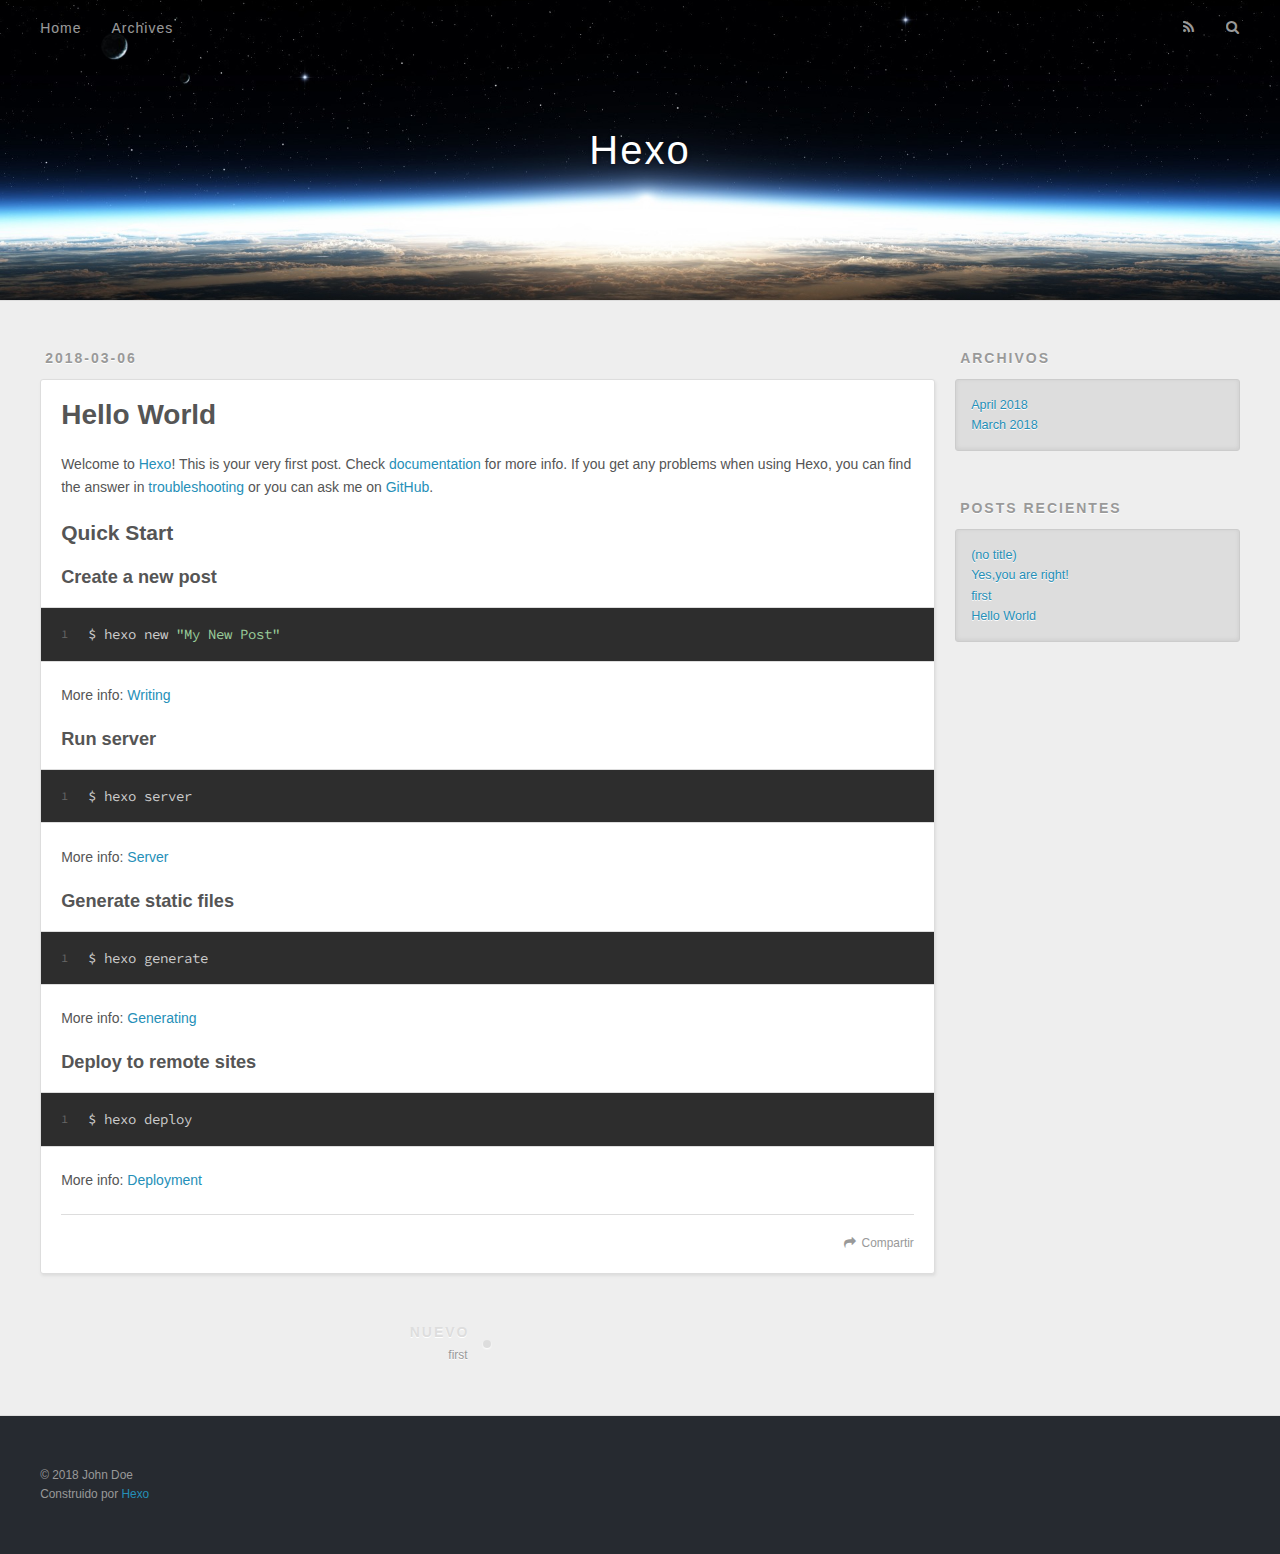
<file: 2018/03/06/hello-world/index.html>
<!DOCTYPE html>
<html>
<head>
  <meta charset="utf-8">
  

  
  <title>Hello World | Hexo</title>
  <meta name="viewport" content="width=device-width, initial-scale=1, maximum-scale=1">
  <meta name="description" content="Welcome to Hexo! This is your very first post. Check documentation for more info. If you get any problems when using Hexo, you can find the answer in troubleshooting or you can ask me on GitHub. Quick">
<meta property="og:type" content="article">
<meta property="og:title" content="Hello World">
<meta property="og:url" content="http://yoursite.com/2018/03/06/hello-world/index.html">
<meta property="og:site_name" content="Hexo">
<meta property="og:description" content="Welcome to Hexo! This is your very first post. Check documentation for more info. If you get any problems when using Hexo, you can find the answer in troubleshooting or you can ask me on GitHub. Quick">
<meta property="og:updated_time" content="2018-03-06T09:33:30.188Z">
<meta name="twitter:card" content="summary">
<meta name="twitter:title" content="Hello World">
<meta name="twitter:description" content="Welcome to Hexo! This is your very first post. Check documentation for more info. If you get any problems when using Hexo, you can find the answer in troubleshooting or you can ask me on GitHub. Quick">
  
    <link rel="alternate" href="/atom.xml" title="Hexo" type="application/atom+xml">
  
  
    <link rel="icon" href="/favicon.png">
  
  
    <link href="//fonts.googleapis.com/css?family=Source+Code+Pro" rel="stylesheet" type="text/css">
  
  <link rel="stylesheet" href="/css/style.css">
</head>

<body>
  <div id="container">
    <div id="wrap">
      <header id="header">
  <div id="banner"></div>
  <div id="header-outer" class="outer">
    <div id="header-title" class="inner">
      <h1 id="logo-wrap">
        <a href="/" id="logo">Hexo</a>
      </h1>
      
    </div>
    <div id="header-inner" class="inner">
      <nav id="main-nav">
        <a id="main-nav-toggle" class="nav-icon"></a>
        
          <a class="main-nav-link" href="/">Home</a>
        
          <a class="main-nav-link" href="/archives">Archives</a>
        
      </nav>
      <nav id="sub-nav">
        
          <a id="nav-rss-link" class="nav-icon" href="/atom.xml" title="RSS"></a>
        
        <a id="nav-search-btn" class="nav-icon" title="Buscar"></a>
      </nav>
      <div id="search-form-wrap">
        <form action="//google.com/search" method="get" accept-charset="UTF-8" class="search-form"><input type="search" name="q" class="search-form-input" placeholder="Search"><button type="submit" class="search-form-submit">&#xF002;</button><input type="hidden" name="sitesearch" value="http://yoursite.com"></form>
      </div>
    </div>
  </div>
</header>
      <div class="outer">
        <section id="main"><article id="post-hello-world" class="article article-type-post" itemscope itemprop="blogPost">
  <div class="article-meta">
    <a href="/2018/03/06/hello-world/" class="article-date">
  <time datetime="2018-03-06T09:33:30.188Z" itemprop="datePublished">2018-03-06</time>
</a>
    
  </div>
  <div class="article-inner">
    
    
      <header class="article-header">
        
  
    <h1 class="article-title" itemprop="name">
      Hello World
    </h1>
  

      </header>
    
    <div class="article-entry" itemprop="articleBody">
      
        <p>Welcome to <a href="https://hexo.io/" target="_blank" rel="noopener">Hexo</a>! This is your very first post. Check <a href="https://hexo.io/docs/" target="_blank" rel="noopener">documentation</a> for more info. If you get any problems when using Hexo, you can find the answer in <a href="https://hexo.io/docs/troubleshooting.html" target="_blank" rel="noopener">troubleshooting</a> or you can ask me on <a href="https://github.com/hexojs/hexo/issues" target="_blank" rel="noopener">GitHub</a>.</p>
<h2 id="Quick-Start"><a href="#Quick-Start" class="headerlink" title="Quick Start"></a>Quick Start</h2><h3 id="Create-a-new-post"><a href="#Create-a-new-post" class="headerlink" title="Create a new post"></a>Create a new post</h3><figure class="highlight bash"><table><tr><td class="gutter"><pre><span class="line">1</span><br></pre></td><td class="code"><pre><span class="line">$ hexo new <span class="string">"My New Post"</span></span><br></pre></td></tr></table></figure>
<p>More info: <a href="https://hexo.io/docs/writing.html" target="_blank" rel="noopener">Writing</a></p>
<h3 id="Run-server"><a href="#Run-server" class="headerlink" title="Run server"></a>Run server</h3><figure class="highlight bash"><table><tr><td class="gutter"><pre><span class="line">1</span><br></pre></td><td class="code"><pre><span class="line">$ hexo server</span><br></pre></td></tr></table></figure>
<p>More info: <a href="https://hexo.io/docs/server.html" target="_blank" rel="noopener">Server</a></p>
<h3 id="Generate-static-files"><a href="#Generate-static-files" class="headerlink" title="Generate static files"></a>Generate static files</h3><figure class="highlight bash"><table><tr><td class="gutter"><pre><span class="line">1</span><br></pre></td><td class="code"><pre><span class="line">$ hexo generate</span><br></pre></td></tr></table></figure>
<p>More info: <a href="https://hexo.io/docs/generating.html" target="_blank" rel="noopener">Generating</a></p>
<h3 id="Deploy-to-remote-sites"><a href="#Deploy-to-remote-sites" class="headerlink" title="Deploy to remote sites"></a>Deploy to remote sites</h3><figure class="highlight bash"><table><tr><td class="gutter"><pre><span class="line">1</span><br></pre></td><td class="code"><pre><span class="line">$ hexo deploy</span><br></pre></td></tr></table></figure>
<p>More info: <a href="https://hexo.io/docs/deployment.html" target="_blank" rel="noopener">Deployment</a></p>

      
    </div>
    <footer class="article-footer">
      <a data-url="http://yoursite.com/2018/03/06/hello-world/" data-id="cjfgd38qp0002l8o0o001juul" class="article-share-link">Compartir</a>
      
      
    </footer>
  </div>
  
    
<nav id="article-nav">
  
    <a href="/2018/03/06/first/" id="article-nav-newer" class="article-nav-link-wrap">
      <strong class="article-nav-caption">Nuevo</strong>
      <div class="article-nav-title">
        
          first
        
      </div>
    </a>
  
  
</nav>

  
</article>

</section>
        
          <aside id="sidebar">
  
    

  
    

  
    
  
    
  <div class="widget-wrap">
    <h3 class="widget-title">Archivos</h3>
    <div class="widget">
      <ul class="archive-list"><li class="archive-list-item"><a class="archive-list-link" href="/archives/2018/04/">April 2018</a></li><li class="archive-list-item"><a class="archive-list-link" href="/archives/2018/03/">March 2018</a></li></ul>
    </div>
  </div>


  
    
  <div class="widget-wrap">
    <h3 class="widget-title">Posts recientes</h3>
    <div class="widget">
      <ul>
        
          <li>
            <a href="/2018/04/01/March-has-gone-the-ever-worst-period-of-my-life-hitherto/">(no title)</a>
          </li>
        
          <li>
            <a href="/2018/03/26/Yes-you-are-right/">Yes,you are right!</a>
          </li>
        
          <li>
            <a href="/2018/03/06/first/">first</a>
          </li>
        
          <li>
            <a href="/2018/03/06/hello-world/">Hello World</a>
          </li>
        
      </ul>
    </div>
  </div>

  
</aside>
        
      </div>
      <footer id="footer">
  
  <div class="outer">
    <div id="footer-info" class="inner">
      &copy; 2018 John Doe<br>
      Construido por <a href="http://hexo.io/" target="_blank">Hexo</a>
    </div>
  </div>
</footer>
    </div>
    <nav id="mobile-nav">
  
    <a href="/" class="mobile-nav-link">Home</a>
  
    <a href="/archives" class="mobile-nav-link">Archives</a>
  
</nav>
    

<script src="//ajax.googleapis.com/ajax/libs/jquery/2.0.3/jquery.min.js"></script>


  <link rel="stylesheet" href="/fancybox/jquery.fancybox.css">
  <script src="/fancybox/jquery.fancybox.pack.js"></script>


<script src="/js/script.js"></script>



  </div>
</body>
</html>
</file>
<file: css/style.css>
body {
  width: 100%;
}
body:before,
body:after {
  content: "";
  display: table;
}
body:after {
  clear: both;
}
html,
body,
div,
span,
applet,
object,
iframe,
h1,
h2,
h3,
h4,
h5,
h6,
p,
blockquote,
pre,
a,
abbr,
acronym,
address,
big,
cite,
code,
del,
dfn,
em,
img,
ins,
kbd,
q,
s,
samp,
small,
strike,
strong,
sub,
sup,
tt,
var,
dl,
dt,
dd,
ol,
ul,
li,
fieldset,
form,
label,
legend,
table,
caption,
tbody,
tfoot,
thead,
tr,
th,
td {
  margin: 0;
  padding: 0;
  border: 0;
  outline: 0;
  font-weight: inherit;
  font-style: inherit;
  font-family: inherit;
  font-size: 100%;
  vertical-align: baseline;
}
body {
  line-height: 1;
  color: #000;
  background: #fff;
}
ol,
ul {
  list-style: none;
}
table {
  border-collapse: separate;
  border-spacing: 0;
  vertical-align: middle;
}
caption,
th,
td {
  text-align: left;
  font-weight: normal;
  vertical-align: middle;
}
a img {
  border: none;
}
input,
button {
  margin: 0;
  padding: 0;
}
input::-moz-focus-inner,
button::-moz-focus-inner {
  border: 0;
  padding: 0;
}
@font-face {
  font-family: FontAwesome;
  font-style: normal;
  font-weight: normal;
  src: url("fonts/fontawesome-webfont.eot?v=#4.0.3");
  src: url("fonts/fontawesome-webfont.eot?#iefix&v=#4.0.3") format("embedded-opentype"), url("fonts/fontawesome-webfont.woff?v=#4.0.3") format("woff"), url("fonts/fontawesome-webfont.ttf?v=#4.0.3") format("truetype"), url("fonts/fontawesome-webfont.svg#fontawesomeregular?v=#4.0.3") format("svg");
}
html,
body,
#container {
  height: 100%;
}
body {
  background: #eee;
  font: 14px -apple-system, BlinkMacSystemFont, "Segoe UI", "Roboto", "Oxygen", "Ubuntu", "Cantarell", "Fira Sans", "Droid Sans", "Helvetica Neue", sans-serif;
  -webkit-text-size-adjust: 100%;
}
.outer {
  max-width: 1220px;
  margin: 0 auto;
  padding: 0 20px;
}
.outer:before,
.outer:after {
  content: "";
  display: table;
}
.outer:after {
  clear: both;
}
.inner {
  display: inline;
  float: left;
  width: 98.33333333333333%;
  margin: 0 0.833333333333333%;
}
.left,
.alignleft {
  float: left;
}
.right,
.alignright {
  float: right;
}
.clear {
  clear: both;
}
#container {
  position: relative;
}
.mobile-nav-on {
  overflow: hidden;
}
#wrap {
  height: 100%;
  width: 100%;
  position: absolute;
  top: 0;
  left: 0;
  -webkit-transition: 0.2s ease-out;
  -moz-transition: 0.2s ease-out;
  -ms-transition: 0.2s ease-out;
  transition: 0.2s ease-out;
  z-index: 1;
  background: #eee;
}
.mobile-nav-on #wrap {
  left: 280px;
}
@media screen and (min-width: 768px) {
  #main {
    display: inline;
    float: left;
    width: 73.33333333333333%;
    margin: 0 0.833333333333333%;
  }
}
.article-date,
.article-category-link,
.archive-year,
.widget-title {
  text-decoration: none;
  text-transform: uppercase;
  letter-spacing: 2px;
  color: #999;
  margin-bottom: 1em;
  margin-left: 5px;
  line-height: 1em;
  text-shadow: 0 1px #fff;
  font-weight: bold;
}
.article-inner,
.archive-article-inner {
  background: #fff;
  -webkit-box-shadow: 1px 2px 3px #ddd;
  box-shadow: 1px 2px 3px #ddd;
  border: 1px solid #ddd;
  border-radius: 3px;
}
.article-entry h1,
.widget h1 {
  font-size: 2em;
}
.article-entry h2,
.widget h2 {
  font-size: 1.5em;
}
.article-entry h3,
.widget h3 {
  font-size: 1.3em;
}
.article-entry h4,
.widget h4 {
  font-size: 1.2em;
}
.article-entry h5,
.widget h5 {
  font-size: 1em;
}
.article-entry h6,
.widget h6 {
  font-size: 1em;
  color: #999;
}
.article-entry hr,
.widget hr {
  border: 1px dashed #ddd;
}
.article-entry strong,
.widget strong {
  font-weight: bold;
}
.article-entry em,
.widget em,
.article-entry cite,
.widget cite {
  font-style: italic;
}
.article-entry sup,
.widget sup,
.article-entry sub,
.widget sub {
  font-size: 0.75em;
  line-height: 0;
  position: relative;
  vertical-align: baseline;
}
.article-entry sup,
.widget sup {
  top: -0.5em;
}
.article-entry sub,
.widget sub {
  bottom: -0.2em;
}
.article-entry small,
.widget small {
  font-size: 0.85em;
}
.article-entry acronym,
.widget acronym,
.article-entry abbr,
.widget abbr {
  border-bottom: 1px dotted;
}
.article-entry ul,
.widget ul,
.article-entry ol,
.widget ol,
.article-entry dl,
.widget dl {
  margin: 0 20px;
  line-height: 1.6em;
}
.article-entry ul ul,
.widget ul ul,
.article-entry ol ul,
.widget ol ul,
.article-entry ul ol,
.widget ul ol,
.article-entry ol ol,
.widget ol ol {
  margin-top: 0;
  margin-bottom: 0;
}
.article-entry ul,
.widget ul {
  list-style: disc;
}
.article-entry ol,
.widget ol {
  list-style: decimal;
}
.article-entry dt,
.widget dt {
  font-weight: bold;
}
#header {
  height: 300px;
  position: relative;
  border-bottom: 1px solid #ddd;
}
#header:before,
#header:after {
  content: "";
  position: absolute;
  left: 0;
  right: 0;
  height: 40px;
}
#header:before {
  top: 0;
  background: -webkit-linear-gradient(rgba(0,0,0,0.2), transparent);
  background: -moz-linear-gradient(rgba(0,0,0,0.2), transparent);
  background: -ms-linear-gradient(rgba(0,0,0,0.2), transparent);
  background: linear-gradient(rgba(0,0,0,0.2), transparent);
}
#header:after {
  bottom: 0;
  background: -webkit-linear-gradient(transparent, rgba(0,0,0,0.2));
  background: -moz-linear-gradient(transparent, rgba(0,0,0,0.2));
  background: -ms-linear-gradient(transparent, rgba(0,0,0,0.2));
  background: linear-gradient(transparent, rgba(0,0,0,0.2));
}
#header-outer {
  height: 100%;
  position: relative;
}
#header-inner {
  position: relative;
  overflow: hidden;
}
#banner {
  position: absolute;
  top: 0;
  left: 0;
  width: 100%;
  height: 100%;
  background: url("images/banner.jpg") center #000;
  -webkit-background-size: cover;
  -moz-background-size: cover;
  background-size: cover;
  z-index: -1;
}
#header-title {
  text-align: center;
  height: 40px;
  position: absolute;
  top: 50%;
  left: 0;
  margin-top: -20px;
}
#logo,
#subtitle {
  text-decoration: none;
  color: #fff;
  font-weight: 300;
  text-shadow: 0 1px 4px rgba(0,0,0,0.3);
}
#logo {
  font-size: 40px;
  line-height: 40px;
  letter-spacing: 2px;
}
#subtitle {
  font-size: 16px;
  line-height: 16px;
  letter-spacing: 1px;
}
#subtitle-wrap {
  margin-top: 16px;
}
#main-nav {
  float: left;
  margin-left: -15px;
}
.nav-icon,
.main-nav-link {
  float: left;
  color: #fff;
  opacity: 0.6;
  text-decoration: none;
  text-shadow: 0 1px rgba(0,0,0,0.2);
  -webkit-transition: opacity 0.2s;
  -moz-transition: opacity 0.2s;
  -ms-transition: opacity 0.2s;
  transition: opacity 0.2s;
  display: block;
  padding: 20px 15px;
}
.nav-icon:hover,
.main-nav-link:hover {
  opacity: 1;
}
.nav-icon {
  font-family: FontAwesome;
  text-align: center;
  font-size: 14px;
  width: 14px;
  height: 14px;
  padding: 20px 15px;
  position: relative;
  cursor: pointer;
}
.main-nav-link {
  font-weight: 300;
  letter-spacing: 1px;
}
@media screen and (max-width: 479px) {
  .main-nav-link {
    display: none;
  }
}
#main-nav-toggle {
  display: none;
}
#main-nav-toggle:before {
  content: "\f0c9";
}
@media screen and (max-width: 479px) {
  #main-nav-toggle {
    display: block;
  }
}
#sub-nav {
  float: right;
  margin-right: -15px;
}
#nav-rss-link:before {
  content: "\f09e";
}
#nav-search-btn:before {
  content: "\f002";
}
#search-form-wrap {
  position: absolute;
  top: 15px;
  width: 150px;
  height: 30px;
  right: -150px;
  opacity: 0;
  -webkit-transition: 0.2s ease-out;
  -moz-transition: 0.2s ease-out;
  -ms-transition: 0.2s ease-out;
  transition: 0.2s ease-out;
}
#search-form-wrap.on {
  opacity: 1;
  right: 0;
}
@media screen and (max-width: 479px) {
  #search-form-wrap {
    width: 100%;
    right: -100%;
  }
}
.search-form {
  position: absolute;
  top: 0;
  left: 0;
  right: 0;
  background: #fff;
  padding: 5px 15px;
  border-radius: 15px;
  -webkit-box-shadow: 0 0 10px rgba(0,0,0,0.3);
  box-shadow: 0 0 10px rgba(0,0,0,0.3);
}
.search-form-input {
  border: none;
  background: none;
  color: #555;
  width: 100%;
  font: 13px -apple-system, BlinkMacSystemFont, "Segoe UI", "Roboto", "Oxygen", "Ubuntu", "Cantarell", "Fira Sans", "Droid Sans", "Helvetica Neue", sans-serif;
  outline: none;
}
.search-form-input::-webkit-search-results-decoration,
.search-form-input::-webkit-search-cancel-button {
  -webkit-appearance: none;
}
.search-form-submit {
  position: absolute;
  top: 50%;
  right: 10px;
  margin-top: -7px;
  font: 13px FontAwesome;
  border: none;
  background: none;
  color: #bbb;
  cursor: pointer;
}
.search-form-submit:hover,
.search-form-submit:focus {
  color: #777;
}
.article {
  margin: 50px 0;
}
.article-inner {
  overflow: hidden;
}
.article-meta:before,
.article-meta:after {
  content: "";
  display: table;
}
.article-meta:after {
  clear: both;
}
.article-date {
  float: left;
}
.article-category {
  float: left;
  line-height: 1em;
  color: #ccc;
  text-shadow: 0 1px #fff;
  margin-left: 8px;
}
.article-category:before {
  content: "\2022";
}
.article-category-link {
  margin: 0 12px 1em;
}
.article-header {
  padding: 20px 20px 0;
}
.article-title {
  text-decoration: none;
  font-size: 2em;
  font-weight: bold;
  color: #555;
  line-height: 1.1em;
  -webkit-transition: color 0.2s;
  -moz-transition: color 0.2s;
  -ms-transition: color 0.2s;
  transition: color 0.2s;
}
a.article-title:hover {
  color: #258fb8;
}
.article-entry {
  color: #555;
  padding: 0 20px;
}
.article-entry:before,
.article-entry:after {
  content: "";
  display: table;
}
.article-entry:after {
  clear: both;
}
.article-entry p,
.article-entry table {
  line-height: 1.6em;
  margin: 1.6em 0;
}
.article-entry h1,
.article-entry h2,
.article-entry h3,
.article-entry h4,
.article-entry h5,
.article-entry h6 {
  font-weight: bold;
}
.article-entry h1,
.article-entry h2,
.article-entry h3,
.article-entry h4,
.article-entry h5,
.article-entry h6 {
  line-height: 1.1em;
  margin: 1.1em 0;
}
.article-entry a {
  color: #258fb8;
  text-decoration: none;
}
.article-entry a:hover {
  text-decoration: underline;
}
.article-entry ul,
.article-entry ol,
.article-entry dl {
  margin-top: 1.6em;
  margin-bottom: 1.6em;
}
.article-entry img,
.article-entry video {
  max-width: 100%;
  height: auto;
  display: block;
  margin: auto;
}
.article-entry iframe {
  border: none;
}
.article-entry table {
  width: 100%;
  border-collapse: collapse;
  border-spacing: 0;
}
.article-entry th {
  font-weight: bold;
  border-bottom: 3px solid #ddd;
  padding-bottom: 0.5em;
}
.article-entry td {
  border-bottom: 1px solid #ddd;
  padding: 10px 0;
}
.article-entry blockquote {
  font-family: Georgia, "Times New Roman", serif;
  font-size: 1.4em;
  margin: 1.6em 20px;
  text-align: center;
}
.article-entry blockquote footer {
  font-size: 14px;
  margin: 1.6em 0;
  font-family: -apple-system, BlinkMacSystemFont, "Segoe UI", "Roboto", "Oxygen", "Ubuntu", "Cantarell", "Fira Sans", "Droid Sans", "Helvetica Neue", sans-serif;
}
.article-entry blockquote footer cite:before {
  content: "—";
  padding: 0 0.5em;
}
.article-entry .pullquote {
  text-align: left;
  width: 45%;
  margin: 0;
}
.article-entry .pullquote.left {
  margin-left: 0.5em;
  margin-right: 1em;
}
.article-entry .pullquote.right {
  margin-right: 0.5em;
  margin-left: 1em;
}
.article-entry .caption {
  color: #999;
  display: block;
  font-size: 0.9em;
  margin-top: 0.5em;
  position: relative;
  text-align: center;
}
.article-entry .video-container {
  position: relative;
  padding-top: 56.25%;
  height: 0;
  overflow: hidden;
}
.article-entry .video-container iframe,
.article-entry .video-container object,
.article-entry .video-container embed {
  position: absolute;
  top: 0;
  left: 0;
  width: 100%;
  height: 100%;
  margin-top: 0;
}
.article-more-link a {
  display: inline-block;
  line-height: 1em;
  padding: 6px 15px;
  border-radius: 15px;
  background: #eee;
  color: #999;
  text-shadow: 0 1px #fff;
  text-decoration: none;
}
.article-more-link a:hover {
  background: #258fb8;
  color: #fff;
  text-decoration: none;
  text-shadow: 0 1px #1e7293;
}
.article-footer {
  font-size: 0.85em;
  line-height: 1.6em;
  border-top: 1px solid #ddd;
  padding-top: 1.6em;
  margin: 0 20px 20px;
}
.article-footer:before,
.article-footer:after {
  content: "";
  display: table;
}
.article-footer:after {
  clear: both;
}
.article-footer a {
  color: #999;
  text-decoration: none;
}
.article-footer a:hover {
  color: #555;
}
.article-tag-list-item {
  float: left;
  margin-right: 10px;
}
.article-tag-list-link:before {
  content: "#";
}
.article-comment-link {
  float: right;
}
.article-comment-link:before {
  content: "\f075";
  font-family: FontAwesome;
  padding-right: 8px;
}
.article-share-link {
  cursor: pointer;
  float: right;
  margin-left: 20px;
}
.article-share-link:before {
  content: "\f064";
  font-family: FontAwesome;
  padding-right: 6px;
}
#article-nav {
  position: relative;
}
#article-nav:before,
#article-nav:after {
  content: "";
  display: table;
}
#article-nav:after {
  clear: both;
}
@media screen and (min-width: 768px) {
  #article-nav {
    margin: 50px 0;
  }
  #article-nav:before {
    width: 8px;
    height: 8px;
    position: absolute;
    top: 50%;
    left: 50%;
    margin-top: -4px;
    margin-left: -4px;
    content: "";
    border-radius: 50%;
    background: #ddd;
    -webkit-box-shadow: 0 1px 2px #fff;
    box-shadow: 0 1px 2px #fff;
  }
}
.article-nav-link-wrap {
  text-decoration: none;
  text-shadow: 0 1px #fff;
  color: #999;
  -webkit-box-sizing: border-box;
  -moz-box-sizing: border-box;
  box-sizing: border-box;
  margin-top: 50px;
  text-align: center;
  display: block;
}
.article-nav-link-wrap:hover {
  color: #555;
}
@media screen and (min-width: 768px) {
  .article-nav-link-wrap {
    width: 50%;
    margin-top: 0;
  }
}
@media screen and (min-width: 768px) {
  #article-nav-newer {
    float: left;
    text-align: right;
    padding-right: 20px;
  }
}
@media screen and (min-width: 768px) {
  #article-nav-older {
    float: right;
    text-align: left;
    padding-left: 20px;
  }
}
.article-nav-caption {
  text-transform: uppercase;
  letter-spacing: 2px;
  color: #ddd;
  line-height: 1em;
  font-weight: bold;
}
#article-nav-newer .article-nav-caption {
  margin-right: -2px;
}
.article-nav-title {
  font-size: 0.85em;
  line-height: 1.6em;
  margin-top: 0.5em;
}
.article-share-box {
  position: absolute;
  display: none;
  background: #fff;
  -webkit-box-shadow: 1px 2px 10px rgba(0,0,0,0.2);
  box-shadow: 1px 2px 10px rgba(0,0,0,0.2);
  border-radius: 3px;
  margin-left: -145px;
  overflow: hidden;
  z-index: 1;
}
.article-share-box.on {
  display: block;
}
.article-share-input {
  width: 100%;
  background: none;
  -webkit-box-sizing: border-box;
  -moz-box-sizing: border-box;
  box-sizing: border-box;
  font: 14px -apple-system, BlinkMacSystemFont, "Segoe UI", "Roboto", "Oxygen", "Ubuntu", "Cantarell", "Fira Sans", "Droid Sans", "Helvetica Neue", sans-serif;
  padding: 0 15px;
  color: #555;
  outline: none;
  border: 1px solid #ddd;
  border-radius: 3px 3px 0 0;
  height: 36px;
  line-height: 36px;
}
.article-share-links {
  background: #eee;
}
.article-share-links:before,
.article-share-links:after {
  content: "";
  display: table;
}
.article-share-links:after {
  clear: both;
}
.article-share-twitter,
.article-share-facebook,
.article-share-pinterest,
.article-share-google {
  width: 50px;
  height: 36px;
  display: block;
  float: left;
  position: relative;
  color: #999;
  text-shadow: 0 1px #fff;
}
.article-share-twitter:before,
.article-share-facebook:before,
.article-share-pinterest:before,
.article-share-google:before {
  font-size: 20px;
  font-family: FontAwesome;
  width: 20px;
  height: 20px;
  position: absolute;
  top: 50%;
  left: 50%;
  margin-top: -10px;
  margin-left: -10px;
  text-align: center;
}
.article-share-twitter:hover,
.article-share-facebook:hover,
.article-share-pinterest:hover,
.article-share-google:hover {
  color: #fff;
}
.article-share-twitter:before {
  content: "\f099";
}
.article-share-twitter:hover {
  background: #00aced;
  text-shadow: 0 1px #008abe;
}
.article-share-facebook:before {
  content: "\f09a";
}
.article-share-facebook:hover {
  background: #3b5998;
  text-shadow: 0 1px #2f477a;
}
.article-share-pinterest:before {
  content: "\f0d2";
}
.article-share-pinterest:hover {
  background: #cb2027;
  text-shadow: 0 1px #a21a1f;
}
.article-share-google:before {
  content: "\f0d5";
}
.article-share-google:hover {
  background: #dd4b39;
  text-shadow: 0 1px #be3221;
}
.article-gallery {
  background: #000;
  position: relative;
}
.article-gallery-photos {
  position: relative;
  overflow: hidden;
}
.article-gallery-img {
  display: none;
  max-width: 100%;
}
.article-gallery-img:first-child {
  display: block;
}
.article-gallery-img.loaded {
  position: absolute;
  display: block;
}
.article-gallery-img img {
  display: block;
  max-width: 100%;
  margin: 0 auto;
}
#comments {
  background: #fff;
  -webkit-box-shadow: 1px 2px 3px #ddd;
  box-shadow: 1px 2px 3px #ddd;
  padding: 20px;
  border: 1px solid #ddd;
  border-radius: 3px;
  margin: 50px 0;
}
#comments a {
  color: #258fb8;
}
.archives-wrap {
  margin: 50px 0;
}
.archives:before,
.archives:after {
  content: "";
  display: table;
}
.archives:after {
  clear: both;
}
.archive-year-wrap {
  margin-bottom: 1em;
}
.archives {
  -webkit-column-gap: 10px;
  -moz-column-gap: 10px;
  column-gap: 10px;
}
@media screen and (min-width: 480px) and (max-width: 767px) {
  .archives {
    -webkit-column-count: 2;
    -moz-column-count: 2;
    column-count: 2;
  }
}
@media screen and (min-width: 768px) {
  .archives {
    -webkit-column-count: 3;
    -moz-column-count: 3;
    column-count: 3;
  }
}
.archive-article {
  -webkit-column-break-inside: avoid;
  page-break-inside: avoid;
  overflow: hidden;
  break-inside: avoid-column;
}
.archive-article-inner {
  padding: 10px;
  margin-bottom: 15px;
}
.archive-article-title {
  text-decoration: none;
  font-weight: bold;
  color: #555;
  -webkit-transition: color 0.2s;
  -moz-transition: color 0.2s;
  -ms-transition: color 0.2s;
  transition: color 0.2s;
  line-height: 1.6em;
}
.archive-article-title:hover {
  color: #258fb8;
}
.archive-article-footer {
  margin-top: 1em;
}
.archive-article-date {
  color: #999;
  text-decoration: none;
  font-size: 0.85em;
  line-height: 1em;
  margin-bottom: 0.5em;
  display: block;
}
#page-nav {
  margin: 50px auto;
  background: #fff;
  -webkit-box-shadow: 1px 2px 3px #ddd;
  box-shadow: 1px 2px 3px #ddd;
  border: 1px solid #ddd;
  border-radius: 3px;
  text-align: center;
  color: #999;
  overflow: hidden;
}
#page-nav:before,
#page-nav:after {
  content: "";
  display: table;
}
#page-nav:after {
  clear: both;
}
#page-nav a,
#page-nav span {
  padding: 10px 20px;
  line-height: 1;
  height: 2ex;
}
#page-nav a {
  color: #999;
  text-decoration: none;
}
#page-nav a:hover {
  background: #999;
  color: #fff;
}
#page-nav .prev {
  float: left;
}
#page-nav .next {
  float: right;
}
#page-nav .page-number {
  display: inline-block;
}
@media screen and (max-width: 479px) {
  #page-nav .page-number {
    display: none;
  }
}
#page-nav .current {
  color: #555;
  font-weight: bold;
}
#page-nav .space {
  color: #ddd;
}
#footer {
  background: #262a30;
  padding: 50px 0;
  border-top: 1px solid #ddd;
  color: #999;
}
#footer a {
  color: #258fb8;
  text-decoration: none;
}
#footer a:hover {
  text-decoration: underline;
}
#footer-info {
  line-height: 1.6em;
  font-size: 0.85em;
}
.article-entry pre,
.article-entry .highlight {
  background: #2d2d2d;
  margin: 0 -20px;
  padding: 15px 20px;
  border-style: solid;
  border-color: #ddd;
  border-width: 1px 0;
  overflow: auto;
  color: #ccc;
  line-height: 22.400000000000002px;
}
.article-entry .highlight .gutter pre,
.article-entry .gist .gist-file .gist-data .line-numbers {
  color: #666;
  font-size: 0.85em;
}
.article-entry pre,
.article-entry code {
  font-family: "Source Code Pro", Consolas, Monaco, Menlo, Consolas, monospace;
}
.article-entry code {
  background: #eee;
  text-shadow: 0 1px #fff;
  padding: 0 0.3em;
}
.article-entry pre code {
  background: none;
  text-shadow: none;
  padding: 0;
}
.article-entry .highlight pre {
  border: none;
  margin: 0;
  padding: 0;
}
.article-entry .highlight table {
  margin: 0;
  width: auto;
}
.article-entry .highlight td {
  border: none;
  padding: 0;
}
.article-entry .highlight figcaption {
  font-size: 0.85em;
  color: #999;
  line-height: 1em;
  margin-bottom: 1em;
}
.article-entry .highlight figcaption:before,
.article-entry .highlight figcaption:after {
  content: "";
  display: table;
}
.article-entry .highlight figcaption:after {
  clear: both;
}
.article-entry .highlight figcaption a {
  float: right;
}
.article-entry .highlight .gutter pre {
  text-align: right;
  padding-right: 20px;
}
.article-entry .highlight .line {
  height: 22.400000000000002px;
}
.article-entry .highlight .line.marked {
  background: #515151;
}
.article-entry .gist {
  margin: 0 -20px;
  border-style: solid;
  border-color: #ddd;
  border-width: 1px 0;
  background: #2d2d2d;
  padding: 15px 20px 15px 0;
}
.article-entry .gist .gist-file {
  border: none;
  font-family: "Source Code Pro", Consolas, Monaco, Menlo, Consolas, monospace;
  margin: 0;
}
.article-entry .gist .gist-file .gist-data {
  background: none;
  border: none;
}
.article-entry .gist .gist-file .gist-data .line-numbers {
  background: none;
  border: none;
  padding: 0 20px 0 0;
}
.article-entry .gist .gist-file .gist-data .line-data {
  padding: 0 !important;
}
.article-entry .gist .gist-file .highlight {
  margin: 0;
  padding: 0;
  border: none;
}
.article-entry .gist .gist-file .gist-meta {
  background: #2d2d2d;
  color: #999;
  font: 0.85em -apple-system, BlinkMacSystemFont, "Segoe UI", "Roboto", "Oxygen", "Ubuntu", "Cantarell", "Fira Sans", "Droid Sans", "Helvetica Neue", sans-serif;
  text-shadow: 0 0;
  padding: 0;
  margin-top: 1em;
  margin-left: 20px;
}
.article-entry .gist .gist-file .gist-meta a {
  color: #258fb8;
  font-weight: normal;
}
.article-entry .gist .gist-file .gist-meta a:hover {
  text-decoration: underline;
}
pre .comment,
pre .title {
  color: #999;
}
pre .variable,
pre .attribute,
pre .tag,
pre .regexp,
pre .ruby .constant,
pre .xml .tag .title,
pre .xml .pi,
pre .xml .doctype,
pre .html .doctype,
pre .css .id,
pre .css .class,
pre .css .pseudo {
  color: #f2777a;
}
pre .number,
pre .preprocessor,
pre .built_in,
pre .literal,
pre .params,
pre .constant {
  color: #f99157;
}
pre .class,
pre .ruby .class .title,
pre .css .rules .attribute {
  color: #9c9;
}
pre .string,
pre .value,
pre .inheritance,
pre .header,
pre .ruby .symbol,
pre .xml .cdata {
  color: #9c9;
}
pre .css .hexcolor {
  color: #6cc;
}
pre .function,
pre .python .decorator,
pre .python .title,
pre .ruby .function .title,
pre .ruby .title .keyword,
pre .perl .sub,
pre .javascript .title,
pre .coffeescript .title {
  color: #69c;
}
pre .keyword,
pre .javascript .function {
  color: #c9c;
}
@media screen and (max-width: 479px) {
  #mobile-nav {
    position: absolute;
    top: 0;
    left: 0;
    width: 280px;
    height: 100%;
    background: #191919;
    border-right: 1px solid #fff;
  }
}
@media screen and (max-width: 479px) {
  .mobile-nav-link {
    display: block;
    color: #999;
    text-decoration: none;
    padding: 15px 20px;
    font-weight: bold;
  }
  .mobile-nav-link:hover {
    color: #fff;
  }
}
@media screen and (min-width: 768px) {
  #sidebar {
    display: inline;
    float: left;
    width: 23.333333333333332%;
    margin: 0 0.833333333333333%;
  }
}
.widget-wrap {
  margin: 50px 0;
}
.widget {
  color: #777;
  text-shadow: 0 1px #fff;
  background: #ddd;
  -webkit-box-shadow: 0 -1px 4px #ccc inset;
  box-shadow: 0 -1px 4px #ccc inset;
  border: 1px solid #ccc;
  padding: 15px;
  border-radius: 3px;
}
.widget a {
  color: #258fb8;
  text-decoration: none;
}
.widget a:hover {
  text-decoration: underline;
}
.widget ul ul,
.widget ol ul,
.widget dl ul,
.widget ul ol,
.widget ol ol,
.widget dl ol,
.widget ul dl,
.widget ol dl,
.widget dl dl {
  margin-left: 15px;
  list-style: disc;
}
.widget {
  line-height: 1.6em;
  word-wrap: break-word;
  font-size: 0.9em;
}
.widget ul,
.widget ol {
  list-style: none;
  margin: 0;
}
.widget ul ul,
.widget ol ul,
.widget ul ol,
.widget ol ol {
  margin: 0 20px;
}
.widget ul ul,
.widget ol ul {
  list-style: disc;
}
.widget ul ol,
.widget ol ol {
  list-style: decimal;
}
.category-list-count,
.tag-list-count,
.archive-list-count {
  padding-left: 5px;
  color: #999;
  font-size: 0.85em;
}
.category-list-count:before,
.tag-list-count:before,
.archive-list-count:before {
  content: "(";
}
.category-list-count:after,
.tag-list-count:after,
.archive-list-count:after {
  content: ")";
}
.tagcloud a {
  margin-right: 5px;
  display: inline-block;
}
</file>
